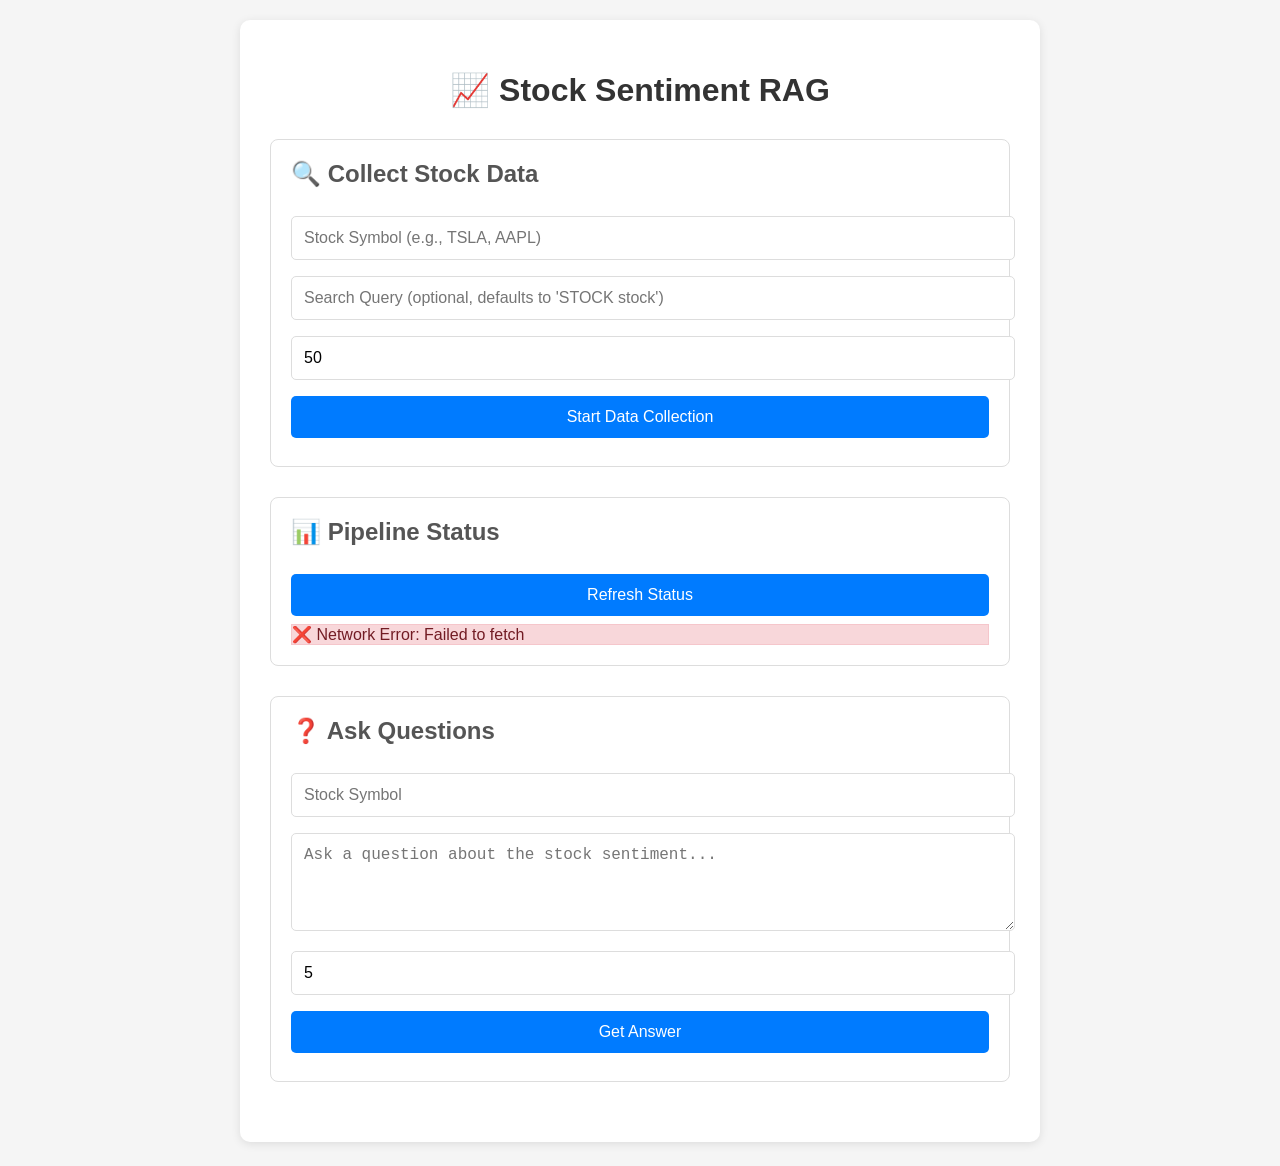
<file: app/templates/index.html>
<!DOCTYPE html>
<html lang="en">
<head>
    <meta charset="UTF-8">
    <meta name="viewport" content="width=device-width, initial-scale=1.0">
    <title>Stock Sentiment RAG</title>
    <style>
        body {
            font-family: 'Segoe UI', Tahoma, Geneva, Verdana, sans-serif;
            max-width: 800px;
            margin: 0 auto;
            padding: 20px;
            background-color: #f5f5f5;
        }
        .container {
            background: white;
            padding: 30px;
            border-radius: 10px;
            box-shadow: 0 2px 10px rgba(0,0,0,0.1);
        }
        h1 {
            color: #333;
            text-align: center;
            margin-bottom: 30px;
        }
        .section {
            margin-bottom: 30px;
            padding: 20px;
            border: 1px solid #ddd;
            border-radius: 8px;
        }
        .section h2 {
            color: #555;
            margin-top: 0;
        }
        input, textarea, button {
            width: 100%;
            padding: 12px;
            margin: 8px 0;
            border: 1px solid #ddd;
            border-radius: 5px;
            font-size: 16px;
        }
        button {
            background-color: #007bff;
            color: white;
            cursor: pointer;
            border: none;
        }
        button:hover {
            background-color: #0056b3;
        }
        button:disabled {
            background-color: #ccc;
            cursor: not-allowed;
        }
        .result {
            margin-top: 20px;
            padding: 15px;
            border-radius: 5px;
            white-space: pre-wrap;
        }
        .success {
            background-color: #d4edda;
            border: 1px solid #c3e6cb;
            color: #155724;
        }
        .error {
            background-color: #f8d7da;
            border: 1px solid #f5c6cb;
            color: #721c24;
        }
        .info {
            background-color: #d1ecf1;
            border: 1px solid #bee5eb;
            color: #0c5460;
        }
        .status {
            display: inline-block;
            padding: 5px 10px;
            border-radius: 15px;
            font-size: 12px;
            font-weight: bold;
        }
        .status.completed { background-color: #28a745; color: white; }
        .status.failed { background-color: #dc3545; color: white; }
        .status.running { background-color: #ffc107; color: black; }
    </style>
</head>
<body>
    <div class="container">
        <h1>📈 Stock Sentiment RAG</h1>
        
        <!-- Data Collection Section -->
        <div class="section">
            <h2>🔍 Collect Stock Data</h2>
            <form id="collectForm">
                <input type="text" id="stockSymbol" placeholder="Stock Symbol (e.g., TSLA, AAPL)" required>
                <input type="text" id="searchQuery" placeholder="Search Query (optional, defaults to 'STOCK stock')">
                <input type="number" id="limit" placeholder="Number of posts to collect (default: 50)" value="50">
                <button type="submit">Start Data Collection</button>
            </form>
            <div id="collectResult"></div>
        </div>

        <!-- Pipeline Status Section -->
        <div class="section">
            <h2>📊 Pipeline Status</h2>
            <button onclick="refreshStatus()">Refresh Status</button>
            <div id="statusResult"></div>
        </div>

        <!-- Query Section -->
        <div class="section">
            <h2>❓ Ask Questions</h2>
            <form id="queryForm">
                <input type="text" id="queryStockSymbol" placeholder="Stock Symbol" required>
                <textarea id="question" placeholder="Ask a question about the stock sentiment..." rows="4" required></textarea>
                <input type="number" id="topK" placeholder="Number of similar posts to consider (default: 5)" value="5">
                <button type="submit">Get Answer</button>
            </form>
            <div id="queryResult"></div>
        </div>
    </div>

    <script>
        const API_BASE = 'http://127.0.0.1:8000/api';

        // Data Collection
        document.getElementById('collectForm').addEventListener('submit', async (e) => {
            e.preventDefault(); // Verhindert, dass die Seite neu lädt
            const resultDiv = document.getElementById('collectResult');
            resultDiv.innerHTML = '<div class="info">Starting data collection...</div>';
            
            const data = {
                stock_symbol: document.getElementById('stockSymbol').value,
                search_query: document.getElementById('searchQuery').value || null,
                limit: parseInt(document.getElementById('limit').value) || 50
            };

            try {
                const response = await fetch(`${API_BASE}/collect-data`, {
                    method: 'POST',
                    headers: { 'Content-Type': 'application/json' },
                    body: JSON.stringify(data)
                });
                
                const result = await response.json();
                
                if (response.ok) {
                    resultDiv.innerHTML = `
                        <div class="success">
                            ✅ ${result.message}
                            <br>Collection Name: ${result.collection_name}
                            <br>Timestamp: ${result.timestamp}
                        </div>
                    `;
                } else {
                    resultDiv.innerHTML = `<div class="error">❌ Error: ${result.detail}</div>`;
                }
            } catch (error) {
                resultDiv.innerHTML = `<div class="error">❌ Network Error: ${error.message}</div>`;
            }
        });

        // Query
        document.getElementById('queryForm').addEventListener('submit', async (e) => {
            e.preventDefault();
            const resultDiv = document.getElementById('queryResult');
            resultDiv.innerHTML = '<div class="info">Processing query...</div>';
            
            const data = {
                stock_symbol: document.getElementById('queryStockSymbol').value,
                question: document.getElementById('question').value,
                top_k: parseInt(document.getElementById('topK').value) || 5
            };

            try {
                const response = await fetch(`${API_BASE}/query`, {
                    method: 'POST',
                    headers: { 'Content-Type': 'application/json' },
                    body: JSON.stringify(data)
                });
                
                const result = await response.json();
                
                if (response.ok) {
                    resultDiv.innerHTML = `
                        <div class="success">
                            <strong>📈 ${result.stock_symbol}</strong>
                            <br><strong>Question:</strong> ${result.question}
                            <br><strong>Answer:</strong>
                            <br>${result.answer}
                            <br><br><small>Based on ${result.context_posts} Reddit posts</small>
                        </div>
                    `;
                } else {
                    resultDiv.innerHTML = `<div class="error">❌ Error: ${result.detail}</div>`;
                }
            } catch (error) {
                resultDiv.innerHTML = `<div class="error">❌ Network Error: ${error.message}</div>`;
            }
        });

        // Status Refresh
        async function refreshStatus() {
            const resultDiv = document.getElementById('statusResult');
            resultDiv.innerHTML = '<div class="info">Loading status...</div>';
            
            try {
                const response = await fetch(`${API_BASE}/collections`);
                const result = await response.json();
                
                if (response.ok) {
                    let statusHtml = '<div class="info">';
                    if (result.collections.length === 0) {
                        statusHtml += 'No collections found. Start by collecting data for a stock.';
                    } else {
                        statusHtml += `<strong>Found ${result.total} collection(s):</strong><br>`;
                        for (const collection of result.collections) {
                            statusHtml += `• ${collection}<br>`;
                        }
                    }
                    statusHtml += '</div>';
                    resultDiv.innerHTML = statusHtml;
                } else {
                    resultDiv.innerHTML = `<div class="error">❌ Error: ${result.detail}</div>`;
                }
            } catch (error) {
                resultDiv.innerHTML = `<div class="error">❌ Network Error: ${error.message}</div>`;
            }
        }

        // Load status on page load
        refreshStatus();
    </script>
</body>
</html>
</file>
